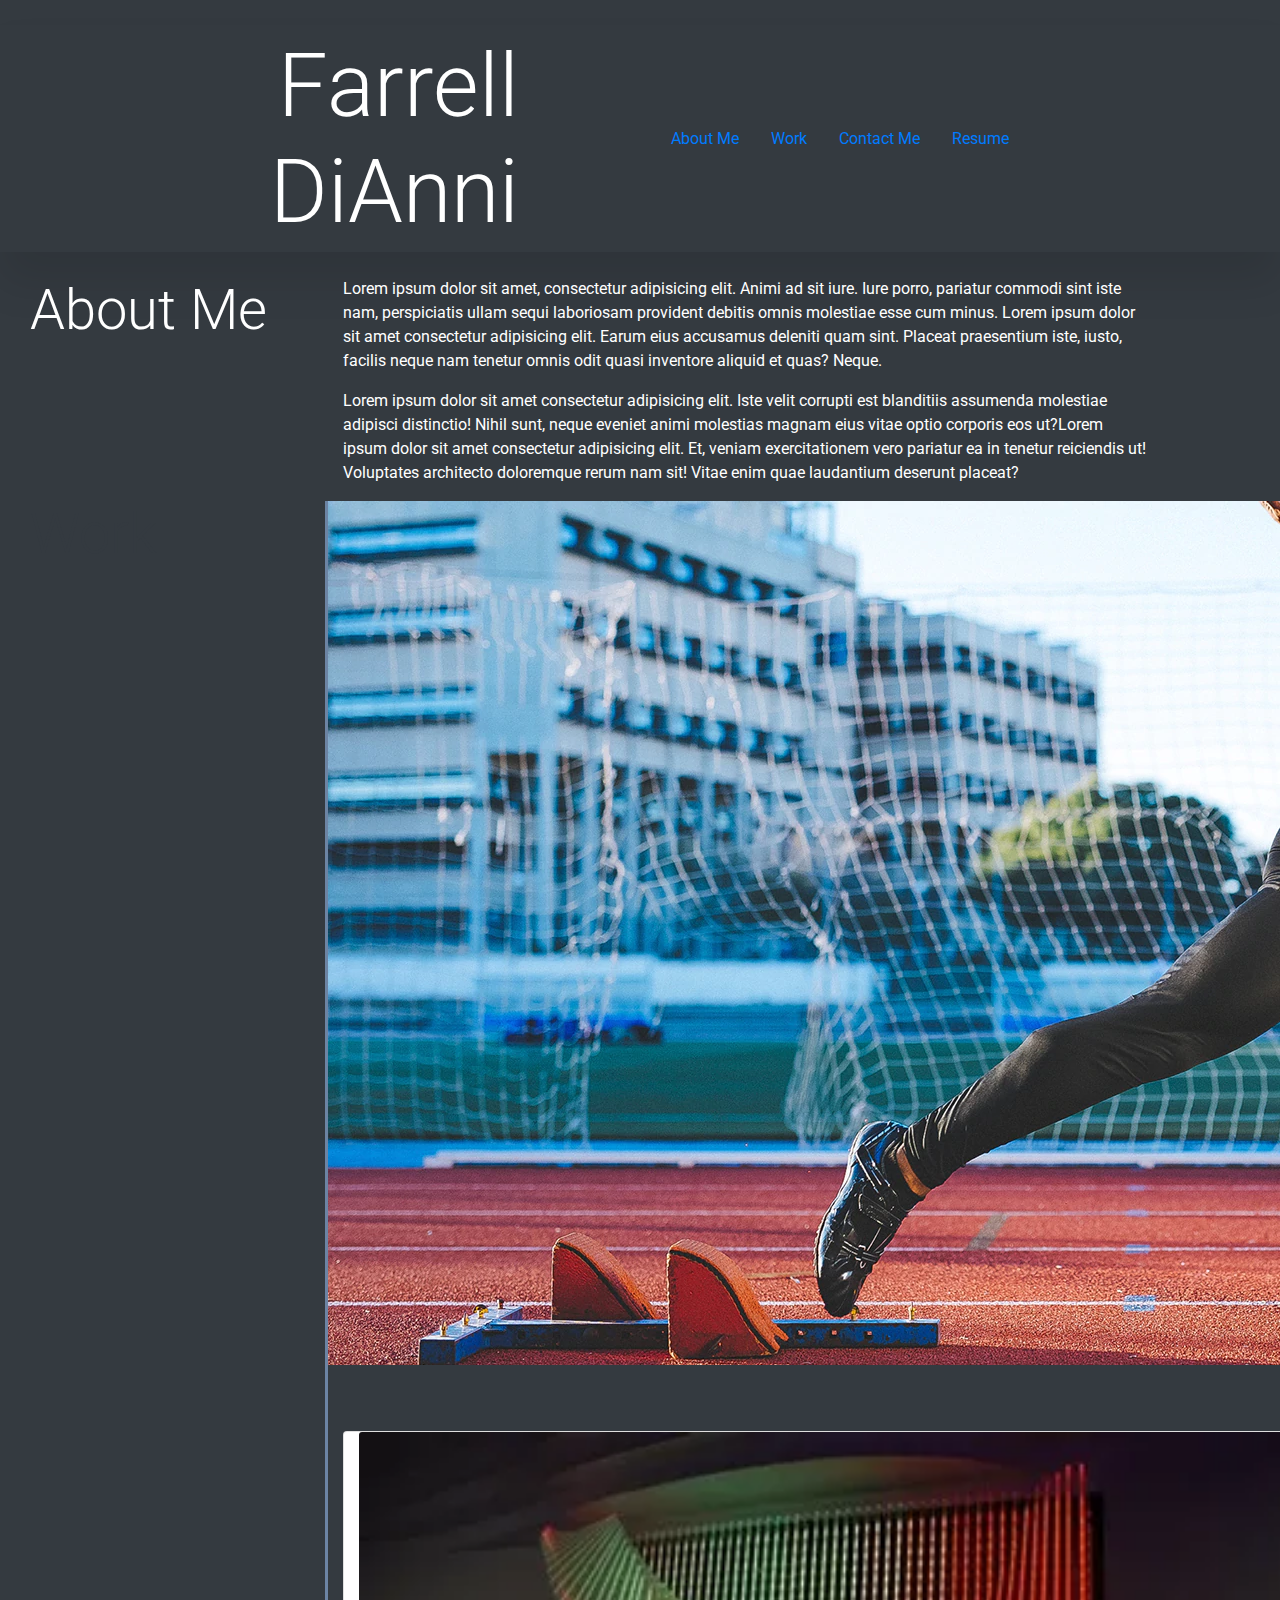
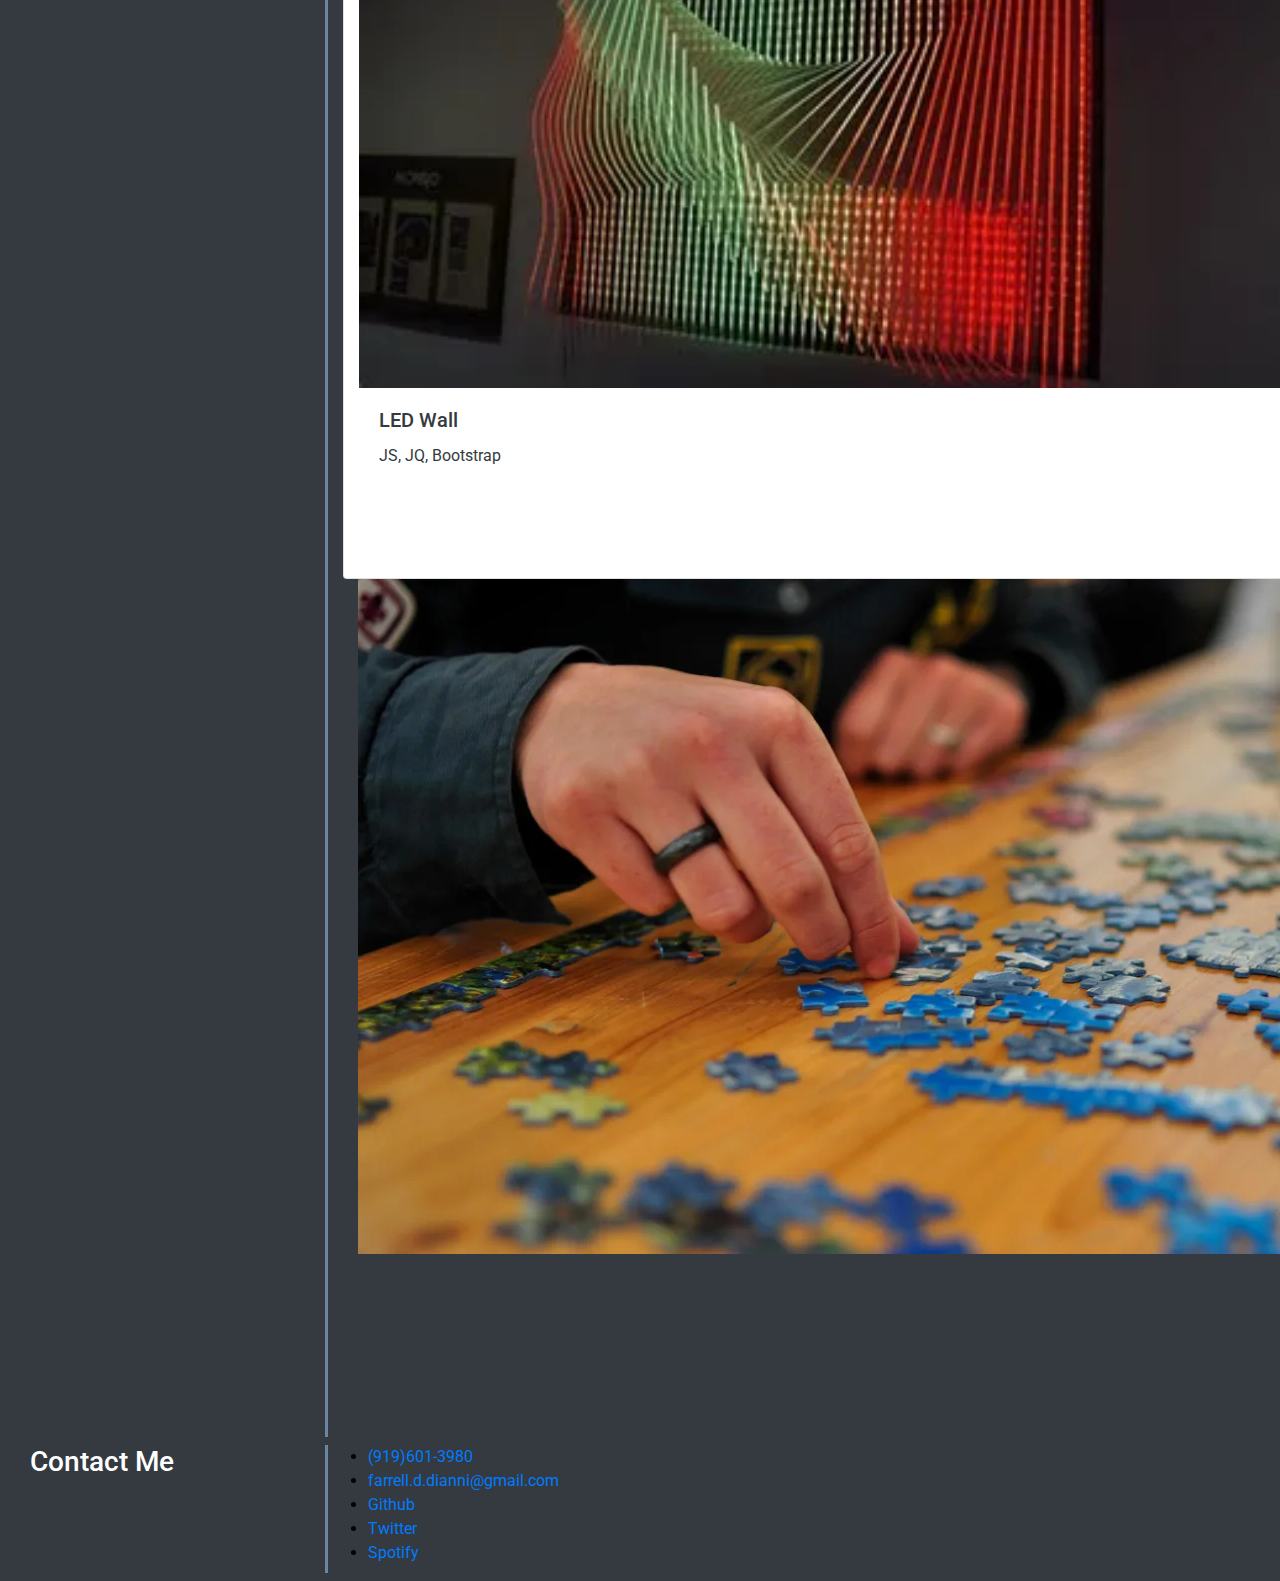
<file: old-index.html>
<!DOCTYPE html>
<html lang="en">
<head>
    <meta charset="UTF-8">
    <meta http-equiv="X-UA-Compatible" content="IE=edge">
    <meta name="viewport" content="width=device-width, initial-scale=1.0">
    <link rel="stylesheet" href="./css/styles.css" />
    <link rel="stylesheet" href="https://cdnjs.cloudflare.com/ajax/libs/twitter-bootstrap/4.3.1/css/bootstrap.min.css">
    <link href="https://fonts.googleapis.com/css?family=Roboto" rel="stylesheet">   

    
    <title>Farrell DiAnni Portfolio</title>
</head>

<!-- TODO
        -add boostrap rows/coloums to section
        -figure out way to add text over image with bootstrap or css 
            *look to spotify for inspiration on linear gradient for text clarity 
        -find solid typeface for whole page. 
        -figure out a way to add some sort of modal to pages
            *maybe in the work section a each image can trigger a modal to come up with the readMe from the project along with an embeded image of the live page
-->

<body class="bg-dark text-white" >

<!-- HEADER/NAV-->
<div class="container-fluid w-auto ">

    <header class="row justify-content-between align-items-center">
        <h1 class="col-lg-5 col-md-4">
            <div class="d-flex display-2 justify-content-center mt-2">
           Farrell DiAnni
            </div>
        </h1>
        <nav class="col-lg-6">
            <div class="d-flex a ">
                <ul class="nav justify-content-between" >
                    <li class="nav-item">  
                        <a href="#about-me" class="nav-link active">
                            About Me
                        </a>
                    </li>

                    <li class="nav">
                        <a href="#work" class="nav-link active">
                            Work
                        </a>
                    </li>

                    <li class="nav">
                        <a href="#contact-me" class="nav-link active">
                            Contact Me
                        </a>
                    </li>

                    <li class="nav">
                        <a href="#resume" class="nav-link active">
                            Resume
                        </a>                   
                    </li>
                </ul>
            </div>
        </nav>


    </header>
</div>
<!-- END HEADER -->

<!-- <figure>
    <img src="./assets/images/farrell-dianni.JPG" alt="me at the beach" class="img-fluid" />
</figure> -->
<!-- ABOUT ME--> 
<main> 

    <div class="">
        <section id="about-me" class="about-me container-fluid d-flex justify-content-evenly mt-4">

            <h2 class="col-lg-3 display-4">About Me</h2>

            <div class="col-lg-8 ">

                <p>
                Lorem ipsum dolor sit amet, consectetur adipisicing elit. Animi ad sit iure. Iure porro, pariatur commodi sint iste nam, perspiciatis ullam sequi laboriosam provident debitis omnis molestiae esse cum minus. Lorem ipsum dolor sit amet consectetur adipisicing elit. Earum eius accusamus deleniti quam sint. Placeat praesentium iste, iusto, facilis neque nam tenetur omnis odit quasi inventore aliquid et quas? Neque.
                </p>
                <p>Lorem ipsum dolor sit amet consectetur adipisicing elit. Iste velit corrupti est blanditiis assumenda molestiae adipisci distinctio! Nihil sunt, neque eveniet animi molestias magnam eius vitae optio corporis eos ut?Lorem ipsum dolor sit amet consectetur adipisicing elit. Et, veniam exercitationem vero pariatur ea in tenetur reiciendis ut! Voluptates architecto doloremque rerum nam sit! Vitae enim quae laudantium deserunt placeat?
                </p>

            </div>
        </section>
    </div>



<!-- WORK SECTION -->




    <section id="work" class="container-fluid d-flex text-dark" ">
        
        <h2 class="section-title col-lg-3 display-4" >Work</h2>
            <div class="work-flex">

            
                <div class="main-card">
                    <img src="./assets/images/running.jpg" class="main-img" alt=""/>
                    <div class="photo-text-main">
                        <h3>Run Buddy</h3>
                            HTML/CSS
                    </div>
                </div>
            
                <div class="container-fluid d-flex">
                  
                        <!-- <img src="./assets/images/led-wall.jpg" class="small-img col-5" alt=""/> -->
                    <div class="card col-5" style="width:18rem;">
                        <img src="./assets/images/led-wall.jpg" class="card-img-top" alt="LED Wall Project">
                            <div class="card-body">
                                <h5 class="card-title"> LED Wall</h5>
                                <p class="card-text">JS, JQ, Bootstrap</p>
                            </div>

                    </div>
                    
               

                    <div class="small-card-right">
                        <img src="./assets/images/calculator.jpg" class="img-thumbnail  " alt=""/>
                        <div class="photo-text"> 
                            <h3>Calculator</h3>
                                React/JS/CSS
                        </div>

                    </div>
                </div>

                <div class="container-fluid d-flex justify-content-between">
                    <div class="small-card-left col-5">
                        <img src="./assets/images/pastel-puzzles.jpg" #id="work-example" class="small-img" alt="">
                        <div class="photo-text"> 
                            <h3>Pastel Puzzles</h3>
                                MERN Stack
                        </div>
            
                    </div>

                    <div class="small-card-right col-5" >
                        <img src="./assets/images/surf-report.jpg" class="small-img">
                        <div class="photo-text"> 
                            <h3>Surf Report</h3>
                                MERN Stack
                        </div>
                    </div>
                </div>
                
            </div> 
    </section>
</main>

<!-- FOOTER / CONTACT ME  -->

<footer id="contact-me" class="contact-me container-fluid d-flex">
    <h3 class="section-title col-lg-3">Contact Me</h3>

    <!-- CONTACT LINKS -->
        <ul class="link">
            <li>
                <a href="">
                (919)601-3980
                </a>
            </li>
            <li>
                <a href="mailto:farrell.d.dianni@gmail.com">
                    farrell.d.dianni@gmail.com
                </a>
            </li>
            <li>
                <a href="https://github.com/farrelldianni" target="_blank">
                    Github
                </a>
            </li>
            <li>
                <a href="https://twitter.com/neem0w" target="_blank">
                    Twitter
                </a>
            </li>
            <li>
                <a href="https://open.spotify.com/user/farrell.d" target="_blank">
                    Spotify
                </a>
            </li>
        </ul>
</footer>


</body>
</html>
</file>
<file: css/styles.css>
:root {
    --primary-color: #2E4057;
    --secondary-color: #6c84a4;
    --tertiary-color: #daaba2;
    --quaternary-color: #8ab8cc;
    --background-color:##dee0e1;
    
}

*{
    box-sizing: border-box;
}

body {
    background-color: var(--background-color);
}

/* MULTIPLE USE */
.section-title {
    border-right: 3px solid var(--secondary-color);
}

.link {
    text-decoration: none;
    color: black;
    font-weight: light;

}

/* HEADER */

header {
    margin: 2%;
    box-shadow: 0 30px 40px rgba(0,0,0,.1);

}

header h1 div{
    font-size: 10vw;
    text-align: right;
}

.mask {
    height: 100%;
}

/* WORK */
main ul li {
    list-style: none;
    z-index: -1;
}
.text {
    position: absolute;
    bottom:8px;
    left:16px;
}
/* section div ul .img-gradient {
    FIGURE OUT HOW TO GET THIS ABOVE PICTURE - SPOTIFY STYLE gradient
    background: linear-gradient(0deg, #00000088 30%, #ffffff44 100%); 
    border-radius: 8px;
    
  
} */

/* WORK TEST GALLERY */

.row {
    display: flex;
    flex-wrap: wrap;
    padding: 0 4px;
}

.column {
    flex: 50%;
    padding: 0 4px;
}

.column img {
    margin-top: 8px;
    vertical-align: middle;
}

/* FOOTER */
.bi {
    display: inline-block;
    content: "";
    vertical-align: -.125em;
    background-image: url("data:image/svg+xml,<svg viewBox='0 0 16 16' fill='%23333' xmlns='http://www.w3.org/2000/svg'><path fill-rule='evenodd' d='M8 9.5a1.5 1.5 0 1 0 0-3 1.5 1.5 0 0 0 0 3z' clip-rule='evenodd'/></svg>");
    background-repeat: no-repeat;
    background-size: 10rem 10rem;
    font-size: larger;
}
</file>
